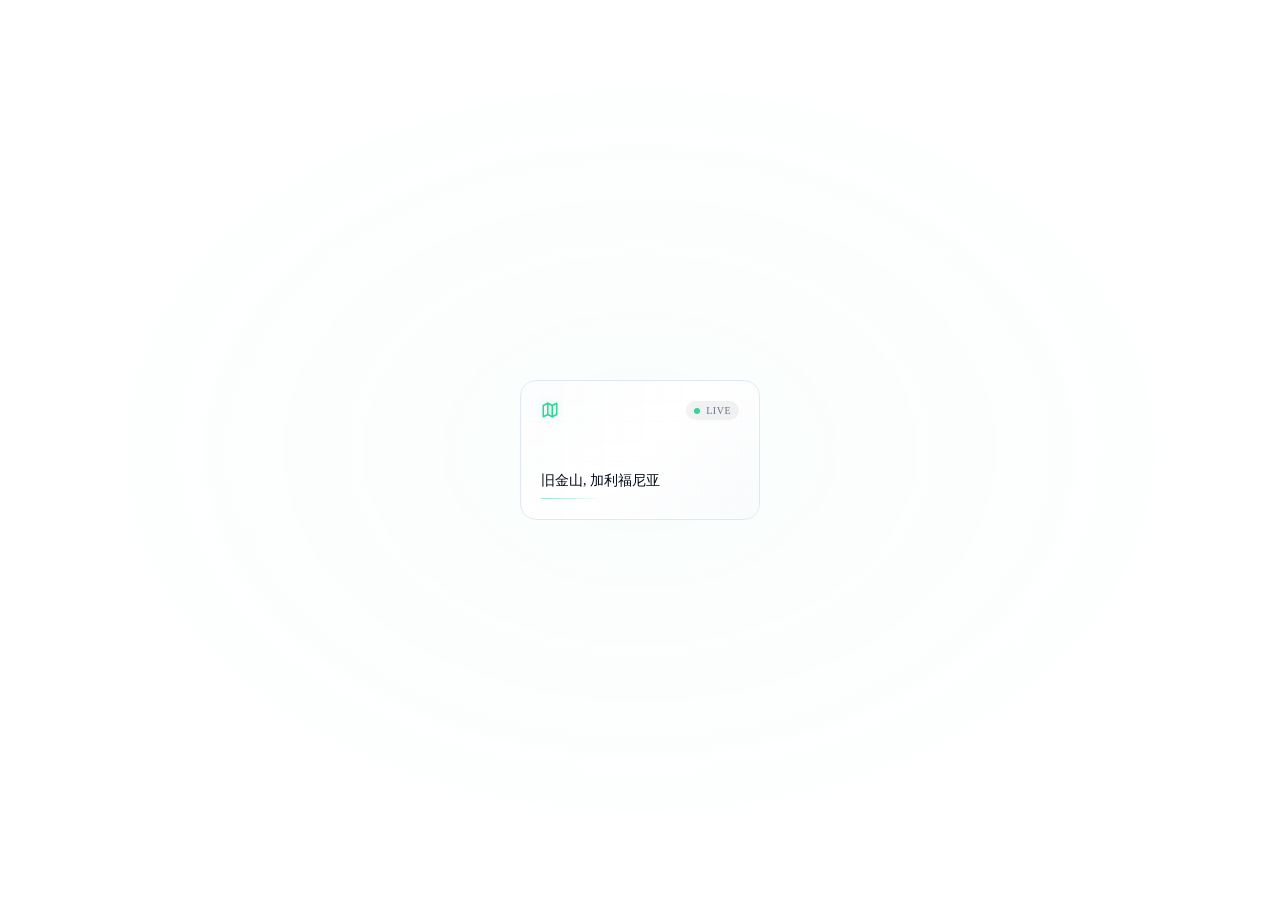
<file: 定位.html>
<!DOCTYPE html>
<html lang="zh-CN">
<head>
    <meta charset="UTF-8">
    <meta name="viewport" content="width=device-width, initial-scale=1.0">
    <title>可扩展地图组件</title>
    <style>
        * {
            margin: 0;
            padding: 0;
            box-sizing: border-box;
        }

        :root {
            --background: 0 0% 100%;
            --foreground: 222.2 84% 4.9%;
            --muted: 210 40% 96.1%;
            --muted-foreground: 215.4 16.3% 46.9%;
            --border: 214.3 31.8% 91.4%;
        }

        body {
            background-color: hsl(var(--background));
            min-height: 100vh;
            display: flex;
            align-items: center;
            justify-content: center;
            position: relative;
        }

        body::before {
            content: '';
            position: fixed;
            top: 0;
            left: 0;
            width: 100%;
            height: 100%;
            background: radial-gradient(ellipse at center, rgba(52, 211, 153, 0.03) 0%, transparent 70%);
            z-index: -1;
        }

        .map-container {
            perspective: 1000px;
            position: relative;
            cursor: pointer;
            user-select: none;
        }

        .map-card {
            position: relative;
            overflow: hidden;
            border-radius: 16px;
            background-color: hsl(var(--background));
            border: 1px solid hsl(var(--border));
            transform-style: preserve-3d;
            transition: transform 0.3s ease, width 0.4s cubic-bezier(0.175, 0.885, 0.32, 1.1), height 0.4s cubic-bezier(0.175, 0.885, 0.32, 1.1);
            width: 240px;
            height: 140px;
        }

        .map-card.expanded {
            width: 360px;
            height: 280px;
        }

        /* 新增：向左展开的样式（针对发送方） */
        .map-card.align-right {
            margin-left: auto; /* 靠右对齐 */
            transform-origin: right center; /* 以右侧为原点进行变换 */
        }
        /* 默认向右展开（针对接收方） */
        .map-card:not(.align-right) {
            margin-right: auto;
            transform-origin: left center;
        }

        .map-gradient-overlay {
            position: absolute;
            inset: 0;
            background: linear-gradient(135deg, hsl(var(--muted)/0.2) 0%, transparent 50%, hsl(var(--muted)/0.4) 100%);
        }

        .map-grid {
            position: absolute;
            inset: 0;
            opacity: 0.03;
            transition: opacity 0.3s;
        }

        .expanded .map-grid {
            opacity: 0;
        }

        .map-content {
            position: relative;
            z-index: 10;
            height: 100%;
            display: flex;
            flex-direction: column;
            justify-content: space-between;
            padding: 20px;
        }

        .map-header {
            display: flex;
            align-items: flex-start;
            justify-content: space-between;
        }

        .map-icon {
            color: #34d399;
            filter: drop-shadow(0 0 4px rgba(52, 211, 153, 0.3));
            transition: filter 0.3s;
        }

        .map-container:hover .map-icon {
            filter: drop-shadow(0 0 8px rgba(52, 211, 153, 0.6));
        }

        .map-status {
            display: flex;
            align-items: center;
            gap: 6px;
            padding: 4px 8px;
            border-radius: 9999px;
            background-color: hsl(var(--foreground)/0.05);
            backdrop-filter: blur(4px);
            transition: all 0.2s;
        }

        .map-container:hover .map-status {
            background-color: hsl(var(--foreground)/0.08);
            transform: scale(1.05);
        }

        .status-dot {
            width: 6px;
            height: 6px;
            border-radius: 50%;
            background-color: #34d399;
        }

        .status-text {
            font-size: 10px;
            font-weight: 500;
            color: hsl(var(--muted-foreground));
            letter-spacing: 0.05em;
            text-transform: uppercase;
        }

        .map-footer {
            display: flex;
            flex-direction: column;
            gap: 4px;
        }

        .map-location {
            font-size: 14px;
            font-weight: 500;
            color: hsl(var(--foreground));
            transition: transform 0.3s cubic-bezier(0.175, 0.885, 0.32, 1.275);
        }

        .map-container:hover .map-location {
            transform: translateX(4px);
        }

        .map-coordinates {
            font-size: 12px;
            font-family: 'Courier New', monospace;
            color: hsl(var(--muted-foreground));
            opacity: 0;
            height: 0;
            overflow: hidden;
            transition: opacity 0.25s, height 0.25s;
        }

        .expanded .map-coordinates {
            opacity: 1;
            height: auto;
            margin-top: 4px;
        }

        .map-underline {
            height: 1px;
            width: 100%;
            background: linear-gradient(90deg, rgba(52, 211, 153, 0.5) 0%, rgba(52, 211, 153, 0.3) 50%, transparent 100%);
            transform-origin: left;
            transform: scaleX(0.3);
            transition: transform 0.4s ease-out;
        }

        .map-container:hover .map-underline,
        .expanded .map-underline {
            transform: scaleX(1);
        }

        .map-hint {
            position: absolute;
            bottom: -24px;
            left: 50%;
            transform: translateX(-50%);
            font-size: 10px;
            color: hsl(var(--muted-foreground));
            white-space: nowrap;
            opacity: 0;
            transition: opacity 0.2s, transform 0.2s;
        }

        .map-container:hover .map-hint {
            opacity: 1;
            transform: translateX(-50%) translateY(0);
        }

        .expanded-map {
            position: absolute;
            inset: 0;
            pointer-events: none;
            opacity: 0;
            transition: opacity 0.4s 0.1s;
        }

        .expanded .expanded-map {
            opacity: 1;
        }

        .expanded-map-bg {
            position: absolute;
            inset: 0;
            background-color: hsl(var(--muted));
        }

        .expanded-map-roads {
            position: absolute;
            inset: 0;
            overflow: hidden;
        }

        .expanded-map-overlay {
            position: absolute;
            inset: 0;
            background: linear-gradient(to top, hsl(var(--background)) 0%, transparent 40%, transparent 100%);
            opacity: 0.6;
        }

        .road {
            position: absolute;
            background-color: hsl(var(--foreground));
            transform-origin: left center;
        }

        .road.horizontal {
            height: 4px;
            width: 100%;
        }

        .road.vertical {
            width: 4px;
            height: 100%;
        }

        .road.main {
            opacity: 0.25;
        }

        .road.secondary {
            opacity: 0.15;
            height: 2px;
            width: 2px;
        }

        .building {
            position: absolute;
            border-radius: 4px;
            background-color: hsl(var(--muted-foreground)/0.25);
            border: 1px solid hsl(var(--muted-foreground)/0.15);
            transform: scale(0.8);
            opacity: 0;
            transition: transform 0.4s, opacity 0.4s;
        }

        .expanded .building {
            transform: scale(1);
            opacity: 1;
        }

        .map-marker {
            position: absolute;
            top: 50%;
            left: 50%;
            transform: translate(-50%, -50%) scale(0);
            transition: transform 0.5s cubic-bezier(0.175, 0.885, 0.32, 1.275) 0.3s;
            filter: drop-shadow(0 0 10px rgba(52, 211, 153, 0.5));
        }

        .expanded .map-marker {
            transform: translate(-50%, -50%) scale(1);
        }

        @media (max-width: 768px) {
            .map-card.expanded {
                width: 300px;
            }
        }
    </style>
</head>
<body>
    <div class="map-container" id="mapContainer">
        <div class="map-card" id="mapCard">
            <!-- 渐变叠加层 -->
            <div class="map-gradient-overlay"></div>
            
            <!-- 网格图案 -->
            <div class="map-grid" id="mapGrid">
                <svg width="100%" height="100%">
                    <defs>
                        <pattern id="gridPattern" width="20" height="20" patternUnits="userSpaceOnUse">
                            <path d="M 20 0 L 0 0 0 20" fill="none" stroke="hsl(var(--foreground))" stroke-width="0.5" />
                        </pattern>
                    </defs>
                    <rect width="100%" height="100%" fill="url(#gridPattern)" />
                </svg>
            </div>
            
            <!-- 扩展地图内容 -->
            <div class="expanded-map" id="expandedMap">
                <div class="expanded-map-bg"></div>
                
                <!-- 道路 -->
                <div class="expanded-map-roads" id="roadsContainer">
                    <!-- 道路将通过JavaScript动态添加 -->
                </div>
                
                <!-- 建筑物 -->
                <div class="building" style="top: 40%; left: 10%; width: 15%; height: 20%;"></div>
                <div class="building" style="top: 15%; left: 35%; width: 12%; height: 15%;"></div>
                <div class="building" style="top: 70%; left: 75%; width: 18%; height: 18%;"></div>
                <div class="building" style="top: 20%; right: 10%; width: 10%; height: 25%;"></div>
                <div class="building" style="top: 55%; left: 5%; width: 8%; height: 12%;"></div>
                <div class="building" style="top: 8%; left: 75%; width: 14%; height: 10%;"></div>
                
                <!-- 地图标记 -->
                <div class="map-marker">
                    <svg width="32" height="32" viewBox="0 0 24 24" fill="none">
                        <path d="M12 2C8.13 2 5 5.13 5 9c0 5.25 7 13 7 13s7-7.75 7-13c0-3.87-3.13-7-7-7z" fill="#34D399" />
                        <circle cx="12" cy="9" r="2.5" fill="hsl(var(--background))" />
                    </svg>
                </div>
                
                <!-- 叠加渐变 -->
                <div class="expanded-map-overlay"></div>
            </div>
            
            <!-- 地图内容 -->
            <div class="map-content">
                <div class="map-header">
                    <div class="map-icon">
                        <svg width="18" height="18" viewBox="0 0 24 24" fill="none" stroke="currentColor" stroke-width="2" stroke-linecap="round" stroke-linejoin="round">
                            <polygon points="3 6 9 3 15 6 21 3 21 18 15 21 9 18 3 21" />
                            <line x1="9" y1="3" x2="9" y2="18" />
                            <line x1="15" y1="6" x2="15" y2="21" />
                        </svg>
                    </div>
                    
                    <div class="map-status">
                        <div class="status-dot"></div>
                        <span class="status-text">LIVE</span>
                    </div>
                </div>
                
                <div class="map-footer">
                    <div class="map-location" id="locationText">旧金山, 加利福尼亚</div>
                    <div class="map-coordinates" id="coordinatesText">Distance: 5.2 km</div>
                    <div class="map-underline"></div>
                </div>
            </div>
        </div>
        
    </div>

    <script>
        // 组件状态
        let isHovered = false;
        let isExpanded = false;
        let mouseX = 0;
        let mouseY = 0;
        let rotateX = 0;
        let rotateY = 0;
        
        // 获取DOM元素
        const mapContainer = document.getElementById('mapContainer');
        const mapCard = document.getElementById('mapCard');
        const expandedMap = document.getElementById('expandedMap');
        const locationText = document.getElementById('locationText');
        const coordinatesText = document.getElementById('coordinatesText');
        const roadsContainer = document.getElementById('roadsContainer');

        function notifyParentSize() {
            if (!window.parent || window.parent === window) return;
            const rect = mapCard.getBoundingClientRect();
            window.parent.postMessage({
                type: 'location-card-resize',
                width: rect.width,
                height: rect.height,
                expanded: isExpanded
            }, '*');
        }
        
        // 初始化道路
        function initRoads() {
            // 清除现有道路
            roadsContainer.innerHTML = '';
            
            // 主水平道路
            const mainHorizontalRoads = [
                { y: '35%', delay: 0.2 },
                { y: '65%', delay: 0.3 }
            ];
            
            mainHorizontalRoads.forEach(road => {
                const roadEl = document.createElement('div');
                roadEl.className = 'road horizontal main';
                roadEl.style.top = road.y;
                roadEl.style.transform = 'scaleX(0)';
                roadEl.style.transition = `transform 0.8s ${road.delay}s`;
                roadsContainer.appendChild(roadEl);
                
                // 延迟执行动画
                setTimeout(() => {
                    roadEl.style.transform = 'scaleX(1)';
                }, 100);
            });
            
            // 主垂直道路
            const mainVerticalRoads = [
                { x: '30%', delay: 0.4 },
                { x: '70%', delay: 0.5 }
            ];
            
            mainVerticalRoads.forEach(road => {
                const roadEl = document.createElement('div');
                roadEl.className = 'road vertical main';
                roadEl.style.left = road.x;
                roadEl.style.transform = 'scaleY(0)';
                roadEl.style.transition = `transform 0.6s ${road.delay}s`;
                roadsContainer.appendChild(roadEl);
                
                // 延迟执行动画
                setTimeout(() => {
                    roadEl.style.transform = 'scaleY(1)';
                }, 100);
            });
            
            // 次要水平道路
            const secondaryHorizontalRoads = [20, 50, 80];
            
            secondaryHorizontalRoads.forEach((y, i) => {
                const roadEl = document.createElement('div');
                roadEl.className = 'road horizontal secondary';
                roadEl.style.top = `${y}%`;
                roadEl.style.transform = 'scaleX(0)';
                roadEl.style.transition = `transform 0.5s ${0.6 + i * 0.1}s`;
                roadsContainer.appendChild(roadEl);
                
                // 延迟执行动画
                setTimeout(() => {
                    roadEl.style.transform = 'scaleX(1)';
                }, 100);
            });
            
            // 次要垂直道路
            const secondaryVerticalRoads = [15, 45, 55, 85];
            
            secondaryVerticalRoads.forEach((x, i) => {
                const roadEl = document.createElement('div');
                roadEl.className = 'road vertical secondary';
                roadEl.style.left = `${x}%`;
                roadEl.style.transform = 'scaleY(0)';
                roadEl.style.transition = `transform 0.5s ${0.7 + i * 0.1}s`;
                roadsContainer.appendChild(roadEl);
                
                // 延迟执行动画
                setTimeout(() => {
                    roadEl.style.transform = 'scaleY(1)';
                }, 100);
            });
        }
        
        // 鼠标移动处理函数
        function handleMouseMove(e) {
            if (!isExpanded) return;
            
            const rect = mapContainer.getBoundingClientRect();
            const centerX = rect.left + rect.width / 2;
            const centerY = rect.top + rect.height / 2;
            
            mouseX = e.clientX - centerX;
            mouseY = e.clientY - centerY;
            
            // 计算旋转角度（限制范围）
            rotateX = (mouseY / 50) * 8;
            rotateY = -(mouseX / 50) * 8;
            
            // 应用旋转
            mapCard.style.transform = `rotateX(${rotateX}deg) rotateY(${rotateY}deg)`;
        }
        
        // 鼠标离开处理函数
        function handleMouseLeave() {
            isHovered = false;
            mouseX = 0;
            mouseY = 0;
            rotateX = 0;
            rotateY = 0;
            
            // 平滑回到原始位置
            mapCard.style.transition = 'transform 0.5s cubic-bezier(0.175, 0.885, 0.32, 1.275)';
            mapCard.style.transform = 'rotateX(0deg) rotateY(0deg)';
            
            // 移除过渡动画
            setTimeout(() => {
                mapCard.style.transition = 'transform 0.3s ease, width 0.4s cubic-bezier(0.175, 0.885, 0.32, 1.1), height 0.4s cubic-bezier(0.175, 0.885, 0.32, 1.1)';
            }, 500);
        }
        
        // 点击处理函数
        function handleClick() {
            isExpanded = !isExpanded;
            
            if (isExpanded) {
                mapCard.classList.add('expanded');
                
                // 初始化道路动画
                initRoads();
                
                // 显示坐标
                coordinatesText.style.opacity = '1';
                coordinatesText.style.height = 'auto';
            } else {
                mapCard.classList.remove('expanded');
                
                // 隐藏坐标
                coordinatesText.style.opacity = '0';
                coordinatesText.style.height = '0';
                
                // 重置旋转
                handleMouseLeave();
            }

            requestAnimationFrame(() => {
                requestAnimationFrame(() => {
                    notifyParentSize();
                });
            });
        }
        
        // 初始化事件监听器
        function init() {
            // 新增：从URL参数获取数据并更新卡片内容
            try {
                const urlParams = new URLSearchParams(window.location.search);
                const address = urlParams.get('address');
                const distance = urlParams.get('distance');
                const travel = urlParams.get('travel');
                const align = urlParams.get('align');

                // 根据 align 参数设置对齐方式
                if (align === 'right') {
                    mapCard.classList.add('align-right');
                }

                if (address) {
                    locationText.textContent = decodeURIComponent(address);
                }

                // 需求2：将出行方式也显示在距离后面 (使用英文逗号，去冒号)
                if (distance && travel) {
                    coordinatesText.textContent = `Distance ${decodeURIComponent(distance)} km, ${decodeURIComponent(travel)}`;
                } else if (distance) {
                    coordinatesText.textContent = `Distance ${decodeURIComponent(distance)} km`;
                }
            } catch (error) {
                console.error("解析URL参数时出错:", error);
            }
            
            // 鼠标事件
            mapContainer.addEventListener('mousemove', handleMouseMove);
            mapContainer.addEventListener('mouseleave', handleMouseLeave);
            mapContainer.addEventListener('click', handleClick);

            window.addEventListener('resize', () => {
                requestAnimationFrame(() => {
                    notifyParentSize();
                });
            });
            
            // 初始道路
            initRoads();

            requestAnimationFrame(() => {
                notifyParentSize();
            });
        }
        
        // 页面加载完成后初始化
        document.addEventListener('DOMContentLoaded', init);
    </script>
</body>
</html>
</file>
